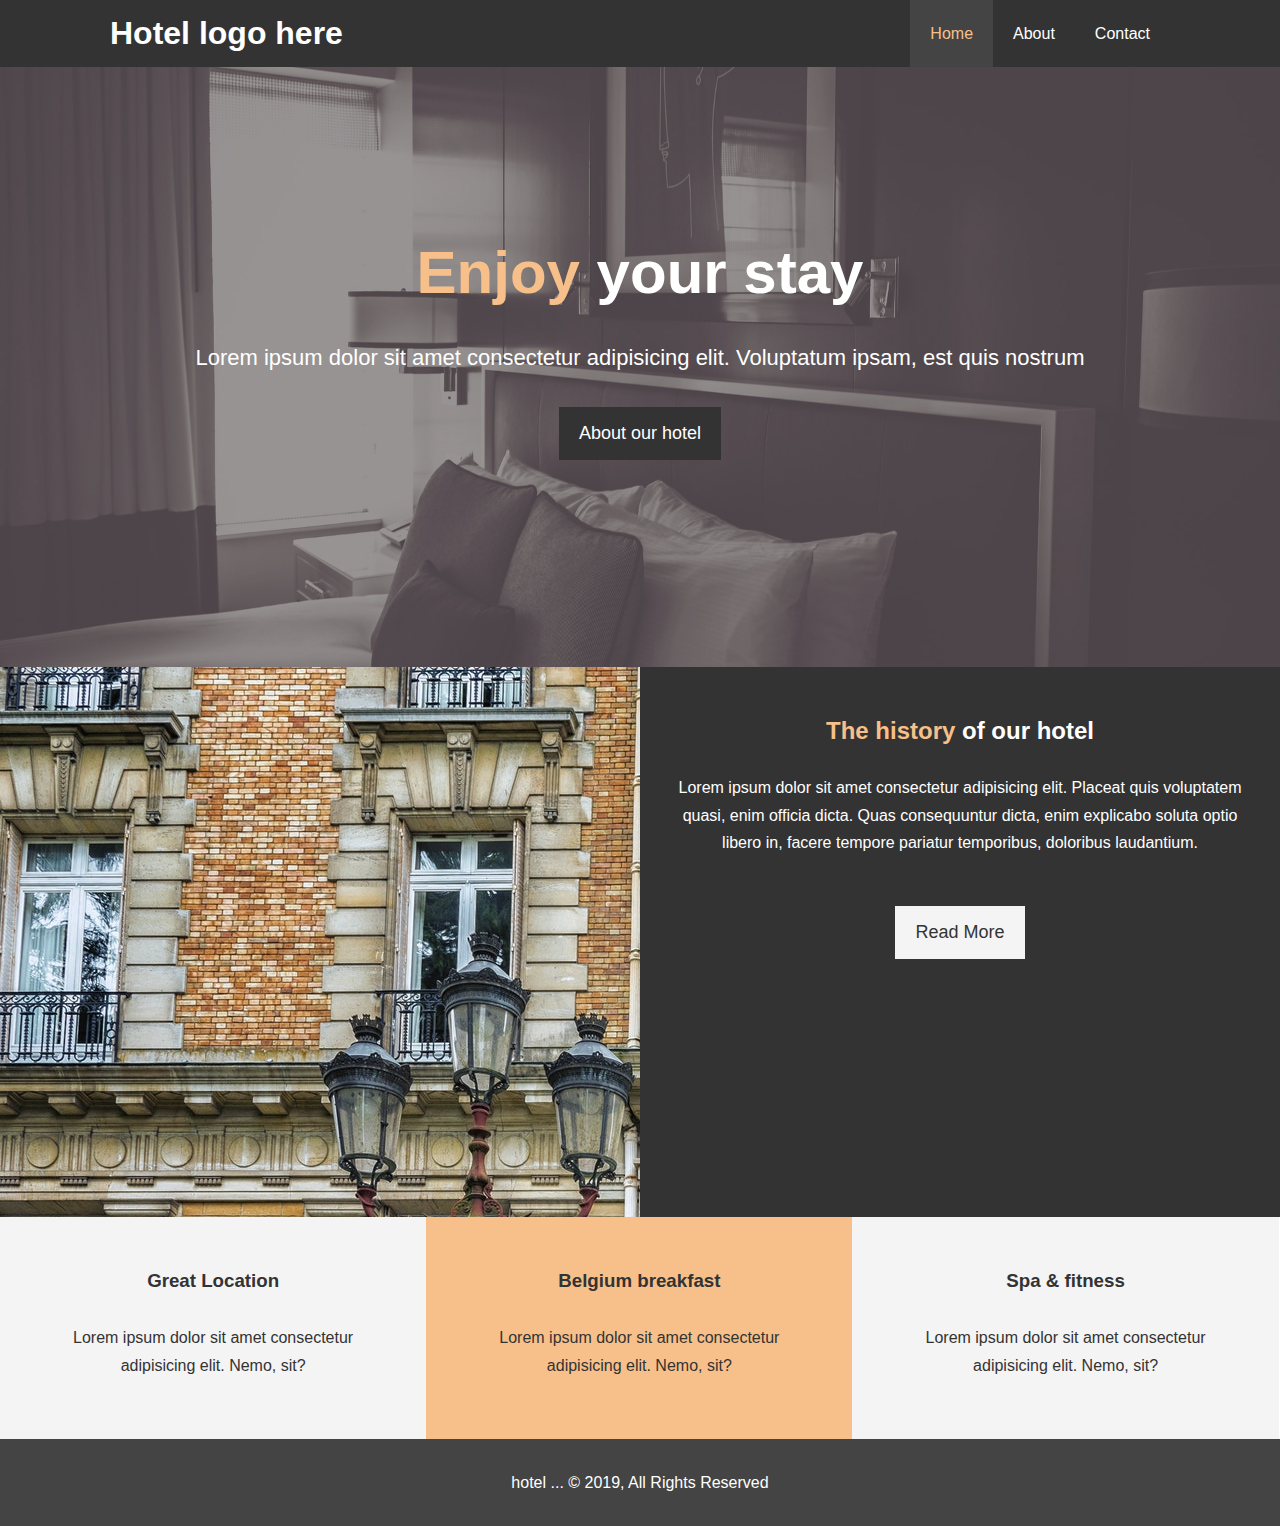
<file: index.html>
<!DOCTYPE html>
<html lang="en">

<head>
  <meta charset="UTF-8">
  <meta name="viewport" content="width=device-width, initial-scale=1.0">
  <meta http-equiv="X-UA-Compatible" content="ie=edge">
  <meta name="description" content="Welcome to this extraordinary hotel in Antwerp">
  <meta name="keywords" content="hotel, Antwerp, extraordinary">
  <title>Antwerp hotel website | Welcome</title>
  <link rel="stylesheet" href="css/style.css">
  <link rel="stylesheet" media="screen and (max-width: 768px)" href="css/mobile.css">
  <link rel="stylesheet" href="https://use.fontawesome.com/releases/v5.7.2/css/all.css" integrity="sha384-fnmOCqbTlWIlj8LyTjo7mOUStjsKC4pOpQbqyi7RrhN7udi9RwhKkMHpvLbHG9Sr"
    crossorigin="anonymous">


</head>

<body>
  <header>
    <nav id="navbar">
      <div class="container">
        <h1 class="logo"><a href="index.html">Hotel logo here</a></h1>
        <ul>
          <li><a class="current" href="index.html">Home</a></li>
          <li><a href="about.html">About</a></li>
          <li><a href="contact.html">Contact</a></li>
        </ul>
      </div>
    </nav>
    <div id="showcase">
      <div class="container">
        <div id="showcase-content">
          <h1><span class="text-primary">Enjoy</span> your stay</h1>
          <p class="lead">Lorem ipsum dolor sit amet consectetur adipisicing elit. Voluptatum ipsam, est quis nostrum
          </p>
          <a href="about.html" class="btn">About our hotel</a>
        </div>
      </div>
    </div>
  </header>
  <section id="home-info" class="bg-dark">
    <div class="info-img"></div>
    <div class="info-content">
      <h2><span class="text-primary">The history</span> of our hotel</h2>
      <p>Lorem ipsum dolor sit amet consectetur adipisicing elit. Placeat quis voluptatem quasi, enim officia dicta.
        Quas consequuntur dicta, enim explicabo soluta optio libero in, facere tempore pariatur temporibus, doloribus
        laudantium.</p>
      <a href="about.html" class="btn btn-light">Read More</a>
    </div>
  </section>
  <section id="features">
    <div class="box bg-light">
      <i class="fas fa-hotel fa-3x"></i>
      <h3>Great Location</h3>
      <p>Lorem ipsum dolor sit amet consectetur adipisicing elit. Nemo, sit?</p>
    </div>
    <div class="box bg-primary">
      <i class="fas fa-utensils fa-3x"></i>
      <h3>Belgium breakfast</h3>
      <p>Lorem ipsum dolor sit amet consectetur adipisicing elit. Nemo, sit?</p>
    </div>
    <div class="box bg-light">
      <i class="fas fa-dumbbell fa-3x"></i>
      <h3>Spa & fitness</h3>
      <p>Lorem ipsum dolor sit amet consectetur adipisicing elit. Nemo, sit?</p>
    </div>
  </section>
  <div class="clr"></div>
  <footer id="main-footer">
    <p>hotel ... &copy; 2019, All Rights Reserved</p>
  </footer>


</body>

</html>
</file>
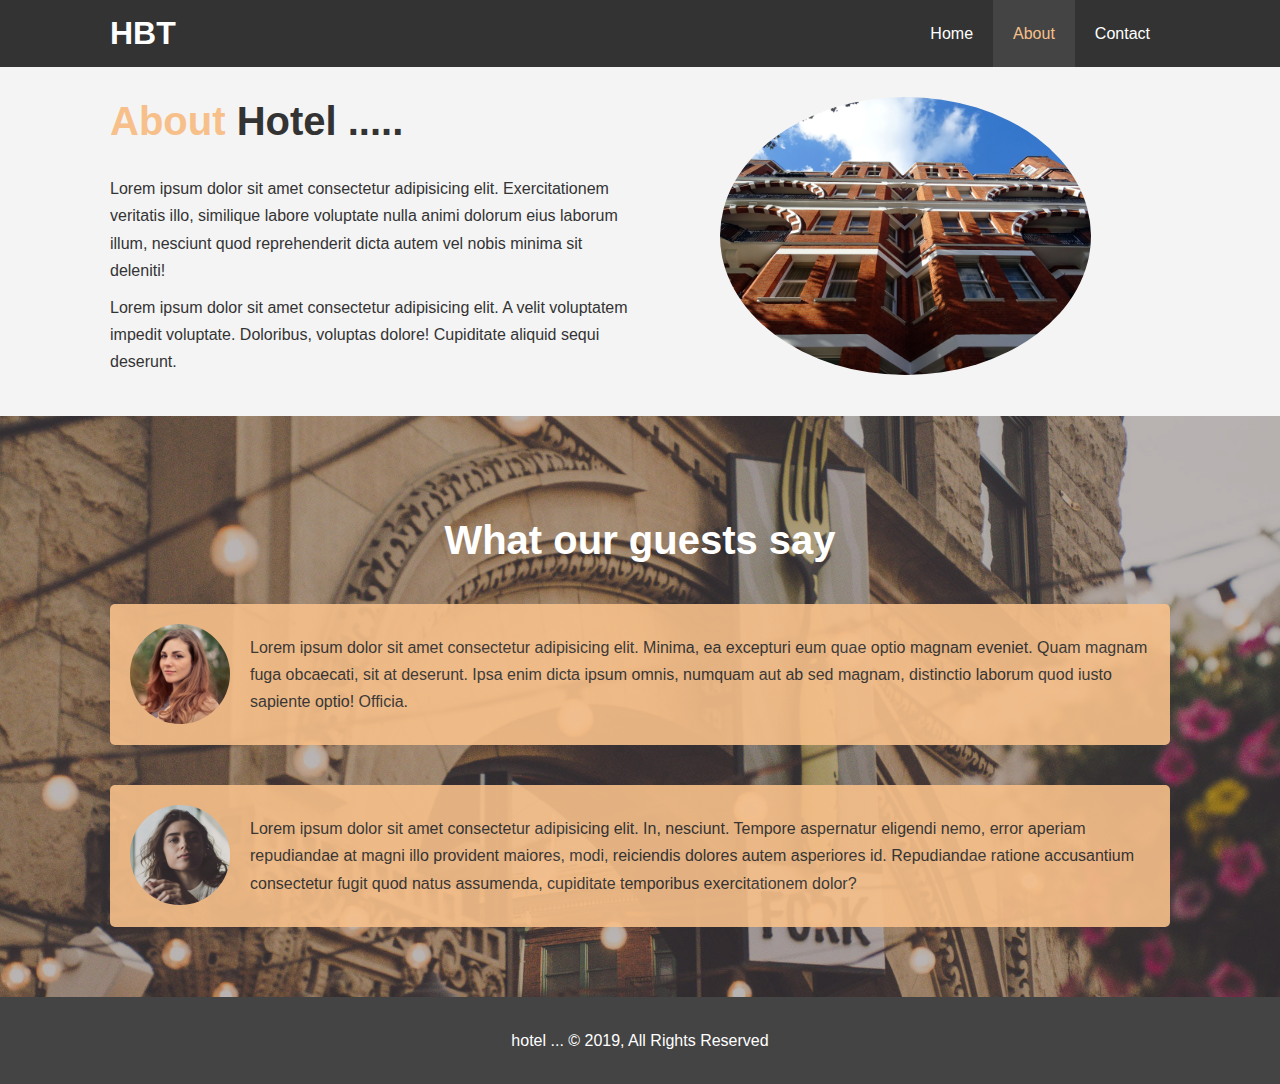
<file: about.html>
<!DOCTYPE html>
<html lang="en">

<head>
  <meta charset="UTF-8">
  <meta name="viewport" content="width=device-width, initial-scale=1.0">
  <meta http-equiv="X-UA-Compatible" content="ie=edge">
  <meta name="description" content="Welcome to the most extraordinary hotel in Antwerp">
  <meta name="keywords" content="hotel,boston hotel,new england hotel">
  <link rel="stylesheet" href="css/style.css">
  <link rel="stylesheet" media="screen and (max-width: 768px)" href="css/mobile.css">
  <title>Hotel BT | About</title>
</head>

<body>
  <header>
    <nav id="navbar">
      <div class="container">
        <h1 class="logo"><a href="index.html">HBT</a></h1>
        <ul>
          <li><a href="index.html">Home</a></li>
          <li><a class="current" href="about.html">About</a></li>
          <li><a href="contact.html">Contact</a></li>
        </ul>
      </div>
    </nav>
  </header>

  <section id="about-info" class="bg-light py-3">
    <div class="container">
      <div class="info-left">
        <h1 class="l-heading"><span class="text-primary">About</span> Hotel .....</h1>
        <p>Lorem ipsum dolor sit amet consectetur adipisicing elit. Exercitationem veritatis illo, similique labore
          voluptate nulla animi dolorum eius laborum illum, nesciunt quod reprehenderit dicta autem vel nobis minima
          sit deleniti!</p>
        <p>Lorem ipsum dolor sit amet consectetur adipisicing elit. A velit voluptatem impedit voluptate. Doloribus,
          voluptas dolore! Cupiditate aliquid sequi deserunt.</p>
      </div>
      <div class="info-right">
        <img src="./img/photo-2.jpg" alt="hotel">
      </div>
    </div>
  </section>

  <div class="clr"></div>

  <section id="testimonials" class="py-3">
    <div class="container">
      <h2 class="l-heading">What our guests say</h2>
      <div class="testimonial bg-primary">
        <img src="./img/person-1.jpg" alt="Zoe">
        <p>Lorem ipsum dolor sit amet consectetur adipisicing elit. Minima, ea excepturi eum quae optio magnam eveniet.
          Quam magnam fuga obcaecati, sit at deserunt. Ipsa enim dicta ipsum omnis, numquam aut ab sed magnam,
          distinctio laborum quod iusto sapiente optio! Officia.</p>
      </div>
      <div class="testimonial bg-primary">
        <img src="./img/person-2.jpg" alt="jessica">
        <p>Lorem ipsum dolor sit amet consectetur adipisicing elit. In, nesciunt. Tempore aspernatur eligendi nemo,
          error aperiam repudiandae at magni illo provident maiores, modi, reiciendis dolores autem asperiores id.
          Repudiandae ratione accusantium consectetur fugit quod natus assumenda, cupiditate temporibus exercitationem
          dolor?</p>
      </div>
    </div>
  </section>
  <div class="clr"></div>
  <footer id="main-footer">
    <p>hotel ... &copy; 2019, All Rights Reserved</p>
  </footer>


</body>

</html>
</file>
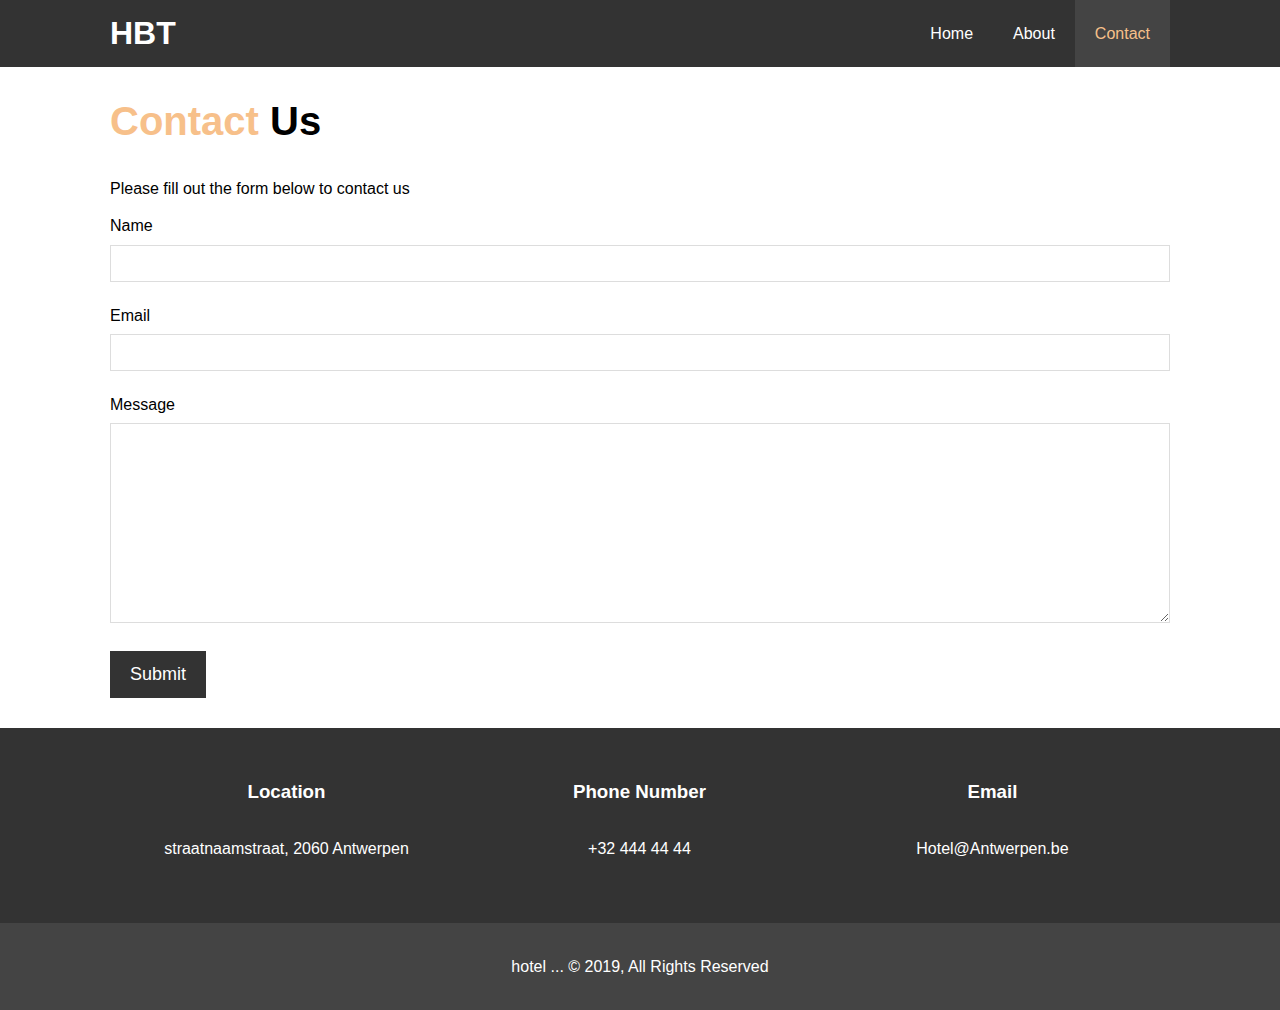
<file: contact.html>
<!DOCTYPE html>
<html lang="en">

<head>
  <meta charset="UTF-8">
  <meta name="viewport" content="width=device-width, initial-scale=1.0">
  <meta http-equiv="X-UA-Compatible" content="ie=edge">
  <meta name="description" content="Welcome to the most extraordinary hotel in Antwerp">
  <meta name="keywords" content="hotel,boston hotel,new england hotel">
  <link rel="stylesheet" href="css/style.css">
  <link rel="stylesheet" media="screen and (max-width: 768px)" href="css/mobile.css">
  <title>Hotel BT | Contact</title>
  <link rel="stylesheet" href="https://use.fontawesome.com/releases/v5.7.2/css/all.css" integrity="sha384-fnmOCqbTlWIlj8LyTjo7mOUStjsKC4pOpQbqyi7RrhN7udi9RwhKkMHpvLbHG9Sr"
    crossorigin="anonymous">

</head>

<body>
  <header>
    <nav id="navbar">
      <div class="container">
        <h1 class="logo"><a href="index.html">HBT</a></h1>
        <ul>
          <li><a href="index.html">Home</a></li>
          <li><a href="about.html">About</a></li>
          <li><a class="current" href="contact.html">Contact</a></li>
        </ul>
      </div>
    </nav>
  </header>
  <section id="contact-form" class="py-3">
    <div class="container">
      <h1 class="l-heading">
        <span class="text-primary">Contact</span> Us
      </h1>
      <p>Please fill out the form below to contact us</p>
      <form action="process.php">
        <div class="form-group">
          <label for="name">Name</label>
          <input type="text" name="name" id="name">
        </div>
        <div class="form-group">
          <label for="email">Email</label>
          <input type="email" name="email" id="email">
        </div>
        <div class="form-group">
          <label for="message">Message</label>
          <textarea name="message" id="message"></textarea>
        </div>
        <button type="submit" class="btn">Submit</button>
      </form>
    </div>
  </section>

  <section id="contact-info" class="bg-dark">
    <div class="container">

      <div class="box">
        <i class="fas fa-hotel fa-3x"></i>
        <h3>Location</h3>
        <p>straatnaamstraat, 2060 Antwerpen</p>
      </div>
      <div class="box">
        <i class="fas fa-phone fa-3x"></i>
        <h3>Phone Number</h3>
        <p>+32 444 44 44</p>
      </div>
      <div class="box">
        <i class="fas fa-envelope fa-3x"></i>
        <h3>Email</h3>
        <p>Hotel@Antwerpen.be</p>
      </div>
    </div>
  </section>
  <div class="clr"></div>

  <footer id="main-footer">
    <p>hotel ... &copy; 2019, All Rights Reserved</p>
  </footer>


</body>

</html>
</file>
<file: css/mobile.css>
#navbar .logo {
  float: none;
  text-align: center;
}

#navbar ul,
#navbar ul li {
  float: none;
}

#navbar ul li a {
  padding: 5px;
  border-bottom: #444 dotted 1px;
}

/* showcase */
#showcase-content {
  height: 100%;
  padding-top: 50px;
  padding-bottom: 40px;
}

#showcase-content p {
  padding-top: 50px;
  padding-bottom: 60px;
}

/* Home-info  */
#home-info .info-img {
  display: none;
}

#home-info .info-content {
  float: none;
  width: 100%;
}

/* boxes */

.box {
  float: none;
  width: 100%;
}

/* About */
#about-info .info-right {
  float: none;
  width: 100%;
}

#about-info .info-left {
  float: none;
  width: 100%;
}

#about-info .info-right img {
  border-radius: 0;
  margin-top: 30px;
}

.l-heading {
  text-align: center;
}

/* contact */

#contact-info .box {
  border-bottom: #444 dotted 2px;
}
</file>
<file: css/style.css>
/* Reset */
* {
  margin: 0;
  padding: 0;
  box-sizing: border-box;
}

/* main-styling */
html,
body {
  font-family: "Segoe UI", Tahoma, Geneva, Verdana, sans-serif;
  line-height: 1.7em;
}

a {
  color: #333;
  text-decoration: none;
}

h1,
h2,
h3 {
  padding-bottom: 20px;
}

p {
  margin: 10px 0;
}

/* Utility */
.container {
  margin: auto;
  max-width: 1100px;
  overflow: auto;
  padding: 0 20px;
}

.text-primary {
  color: #f7c08a;
}

.lead {
  font-size: 22px;
}

.btn {
  display: inline-block;
  font-size: 18px;
  color: white;
  background: #333;
  padding: 13px 20px;
  border: none;
  cursor: pointer;
}

.btn-light {
  background: #f4f4f4;
  color: #333;
}

.btn:hover {
  background: #f7c08a;
  color: #333;
}

.bg-dark {
  background: #333;
  color: #fff;
}

.bg-light {
  background: #f4f4f4;
  color: #333;
}

.bg-primary {
  background: #f7c08a;
  color: #333;
}

.clr {
  clear: both;
}

.l-heading {
  font-size: 40px;
  line-height: 1.2;
}

.py-1 {
  padding: 10px;
}

.py-2 {
  padding: 20px;
}

.py-3 {
  padding: 30px;
}

/* navbar */
#navbar {
  background: #333;
  color: #fff;
  overflow: auto;
}

#navbar a {
  color: white;
}

#navbar .logo {
  float: left;
  padding-top: 20px;
}

#navbar ul {
  list-style: none;
  float: right;
}

#navbar ul li {
  float: left;
}

#navbar ul li a {
  padding: 20px;
  text-align: center;
  display: block;
}

#navbar ul li a:hover,
#navbar ul li a.current {
  background: #444;
  color: #f7c08a;
}

/* showcase */

#showcase {
  background: url("../img/showcase.jpg") no-repeat center center/cover;
  height: 600px;
}

#showcase-content {
  color: white;
  text-align: center;
  padding-top: 170px;
}

#showcase-content h1 {
  font-size: 60px;
  line-height: 1.2em;
}

#showcase-content p {
  padding-bottom: 20px;
  line-height: 1.7em;
}

/*Home-info*/

#home-info {
  height: 550px;
}

#home-info .info-img {
  float: left;
  width: 50%;
  background: url("../img/photo-1.jpg") no-repeat;
  min-height: 100%;
}

#home-info .info-content {
  float: right;
  width: 50%;
  height: 100%;
  text-align: center;
  padding: 50px 30px;
  overflow: hidden;
}

#home-info .info-content p {
  padding-bottom: 40px;
}

/* features */

.box {
  float: left;
  width: 33.3%;
  padding: 50px;
  text-align: center;
}

.box i {
  margin-bottom: 10px;
}

/* about info */
#about-info .info-right {
  float: right;
  width: 50%;
  min-height: 100%;
}

#about-info .info-right img {
  display: block;
  margin: auto;
  width: 70%;
  border-radius: 50%;
}

#about-info .info-left {
  float: left;
  width: 50%;
  min-height: 100%;
}

/* testimonials */

#testimonials {
  height: 100%;
  background: url("../img/test-bg.jpg") no-repeat center center/cover;
  padding-top: 100px;
}

#testimonials .testimonial img {
  width: 100px;
  float: left;
  margin-right: 20px;
  border-radius: 50px;
}

#testimonials h2 {
  color: #fff;
  text-align: center;
  padding-bottom: 40px;
}

#testimonials .testimonial {
  padding: 20px;
  margin-bottom: 40px;
  border-radius: 5px;
  opacity: 0.9;
}

/* contact-form */

#contact-form .form-group {
  margin-bottom: 20px;
}

#contact-form label {
  display: block;
  margin-bottom: 5px;
}

#contact-form input,
#contact-form textarea {
  width: 100%;
  padding: 10px;
  border: 1px #ddd solid;
}

#contact-form textarea {
  height: 200px;
}

#contact-form input:focus,
#contact-form textarea:focus {
  outline: none;
  border-color: #f7c08a;
}


/* Footer */
#main-footer {
  text-align: center;
  background: #444;
  color: #fff;
  padding: 20px;
}
</file>
